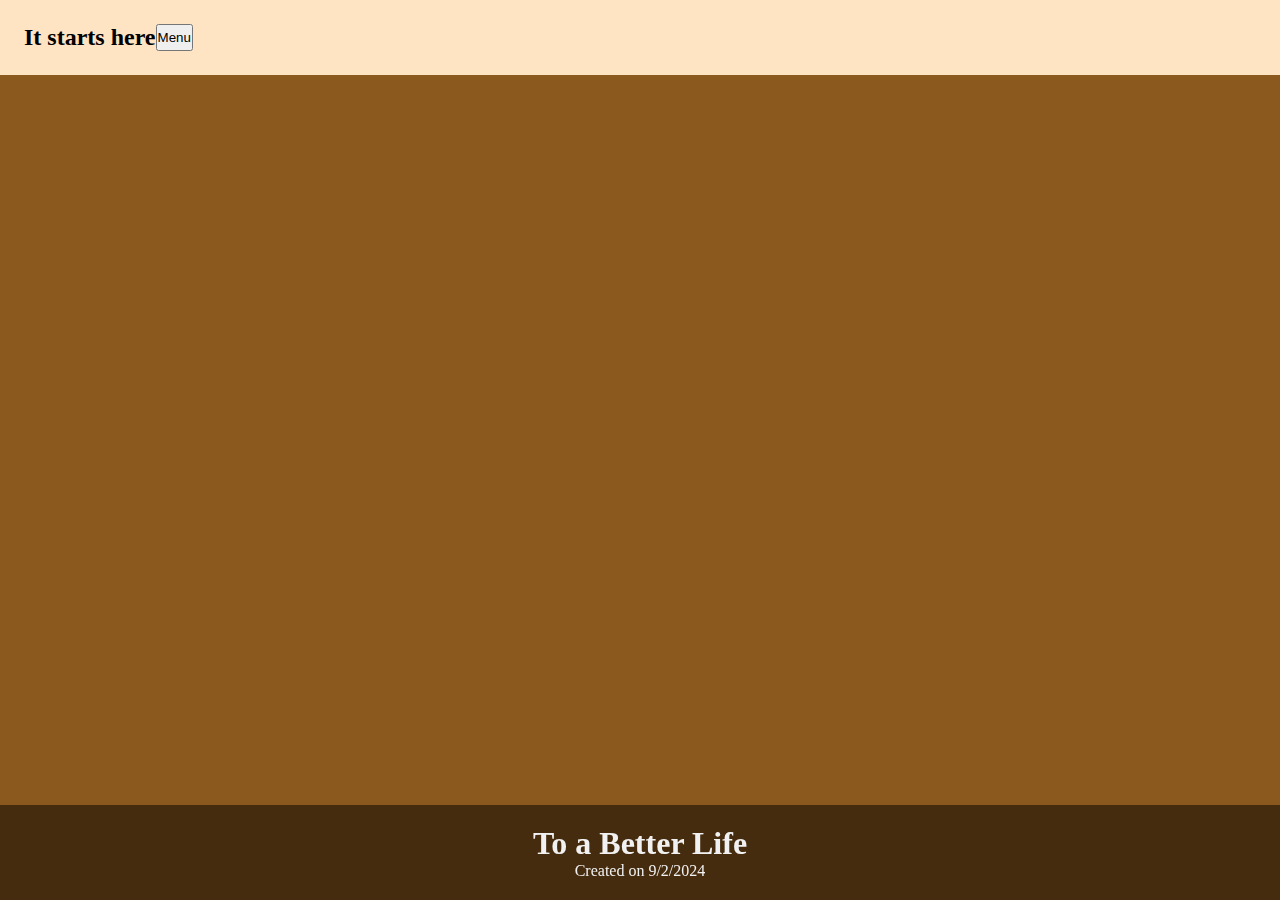
<file: index.html>
<!DOCTYPE html>
<html lang="en">
  <head>
    <meta charset="UTF-8" />
    <meta name="viewport" content="width=device-width, initial-scale=1.0" />
    <link rel="stylesheet" href="style.css" />
    <title>Success</title>
  </head>
  <body>
    <header>
      <nav class="navbar">
        <nav class="navbar" id="navigation">
          <div>
            <h2>It starts here</h2>
          </div>
          <button id="menu">Menu</button>
        </nav>
      <div class="ul-links hidden">
        <ul class="links">
          <li><a href="Pages/Projects/projects.html">Projects</a></li>
          <li><a href="Pages/Tracker/tracker.html">Trackers</a></li>
          <li><a href="Pages/Roadmap/roadmaps.html">Roadmaps</a></li>
          <li><a href="Pages/Goals/goals.html">Goals</a></li>
          <li><a href="Pages/Colllection/collection.html">Collection</a></li>
        </ul>
      </div>
    </header>
    <main>
      <section>
        <video
          onloadstart="this.volume=0.1"
          autoplay="autoplay"
          loop="loop"
          muted
          defaultMuted
          playsinline
          oncontextmenu="return false;"
          preload="auto"
          id="myVideo"
        >
          <source
            src="https://www.dropbox.com/scl/fi/wh8xy0s2dvlnfc5izr4uc/Hisoka.mp4?rlkey=epnvlemzky244e6hn4ezst8af&st=hlu0d8pl&raw=1"
            type="video/mp4"
          />
        </video>
        <div class="content">
          <h1>To a Better Life</h1>
          <p>Created on 9/2/2024</p>
        </div>
      </section>
    </main>
    <script src="script.js"></script>
  </body>
</html>
</file>
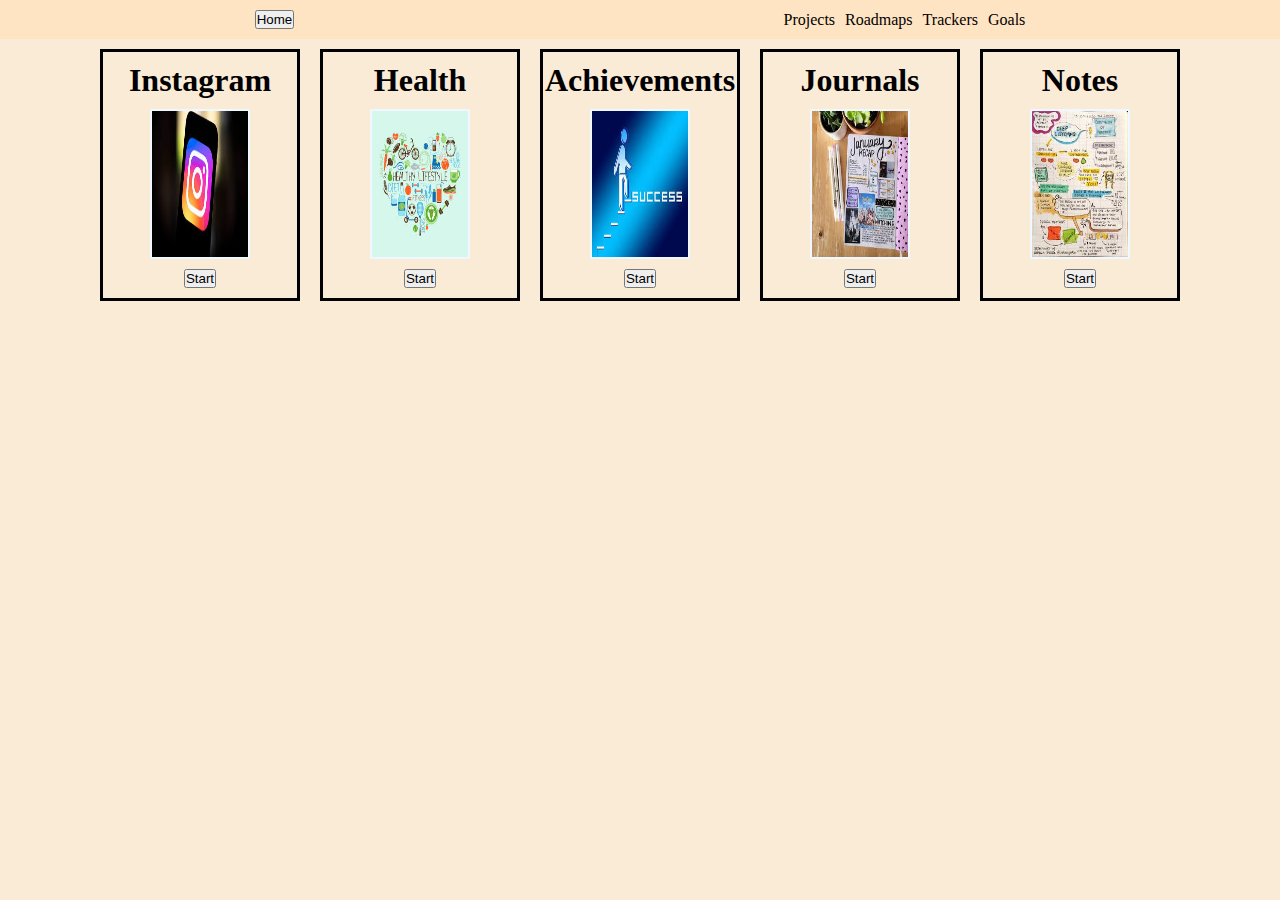
<file: pages/collection.html>
<!DOCTYPE html>
<html lang="en">
  <head>
    <meta charset="UTF-8" />
    <meta name="viewport" content="width=device-width, initial-scale=1.0" />
    <link rel="stylesheet" href="/css/collection.css" />
    <title>Collection</title>
  </head>
  <body>
    <header>
      <nav class="navbar">
        <div>
          <a href="/index.html"><button>Home</button></a>
        </div>
        <div>
          <div>
            <ul class="nav-list">
              <a href="/pages/projects.html"><li>Projects</li></a>
              <a href="/pages/roadmaps.html"><li>Roadmaps</li></a>
              <a href="/pages/tracker.html"><li>Trackers</li></a>
              <a href="/pages/goals.html"><li>Goals</li></a>
            </ul>
        </div>
      </nav>
    </header>
    <main>
      <!-- Start Menu -->
      <section class="card-group">
        <div class="container">
          <h1>Instagram</h1>
          <img src="/Addons/imgs/insta.jpg" alt="Instagram" />
          <button>Start</button>
        </div>
        <div class="container">
          <h1>Health</h1>
          <img src="/Addons/imgs/heath.jpg" alt="Heath" />
          <button>Start</button>
        </div>
        <div class="container">
          <h1>Achievements</h1>
          <img src="/Addons/imgs/achive.jpg" alt="Achievements" />
          <button>Start</button>
        </div>
        <div class="container">
          <h1>Journals</h1>
          <img src="/Addons/imgs/journal.jpg" alt="Journal" />
          <button>Start</button>
        </div>
        <div class="container">
          <h1>Notes</h1>
          <img src="/Addons/imgs/note.jpg" alt="Notes" />
          <button>Start</button>
        </div>
      </section>
    </main>
  </body>
</html>
</file>
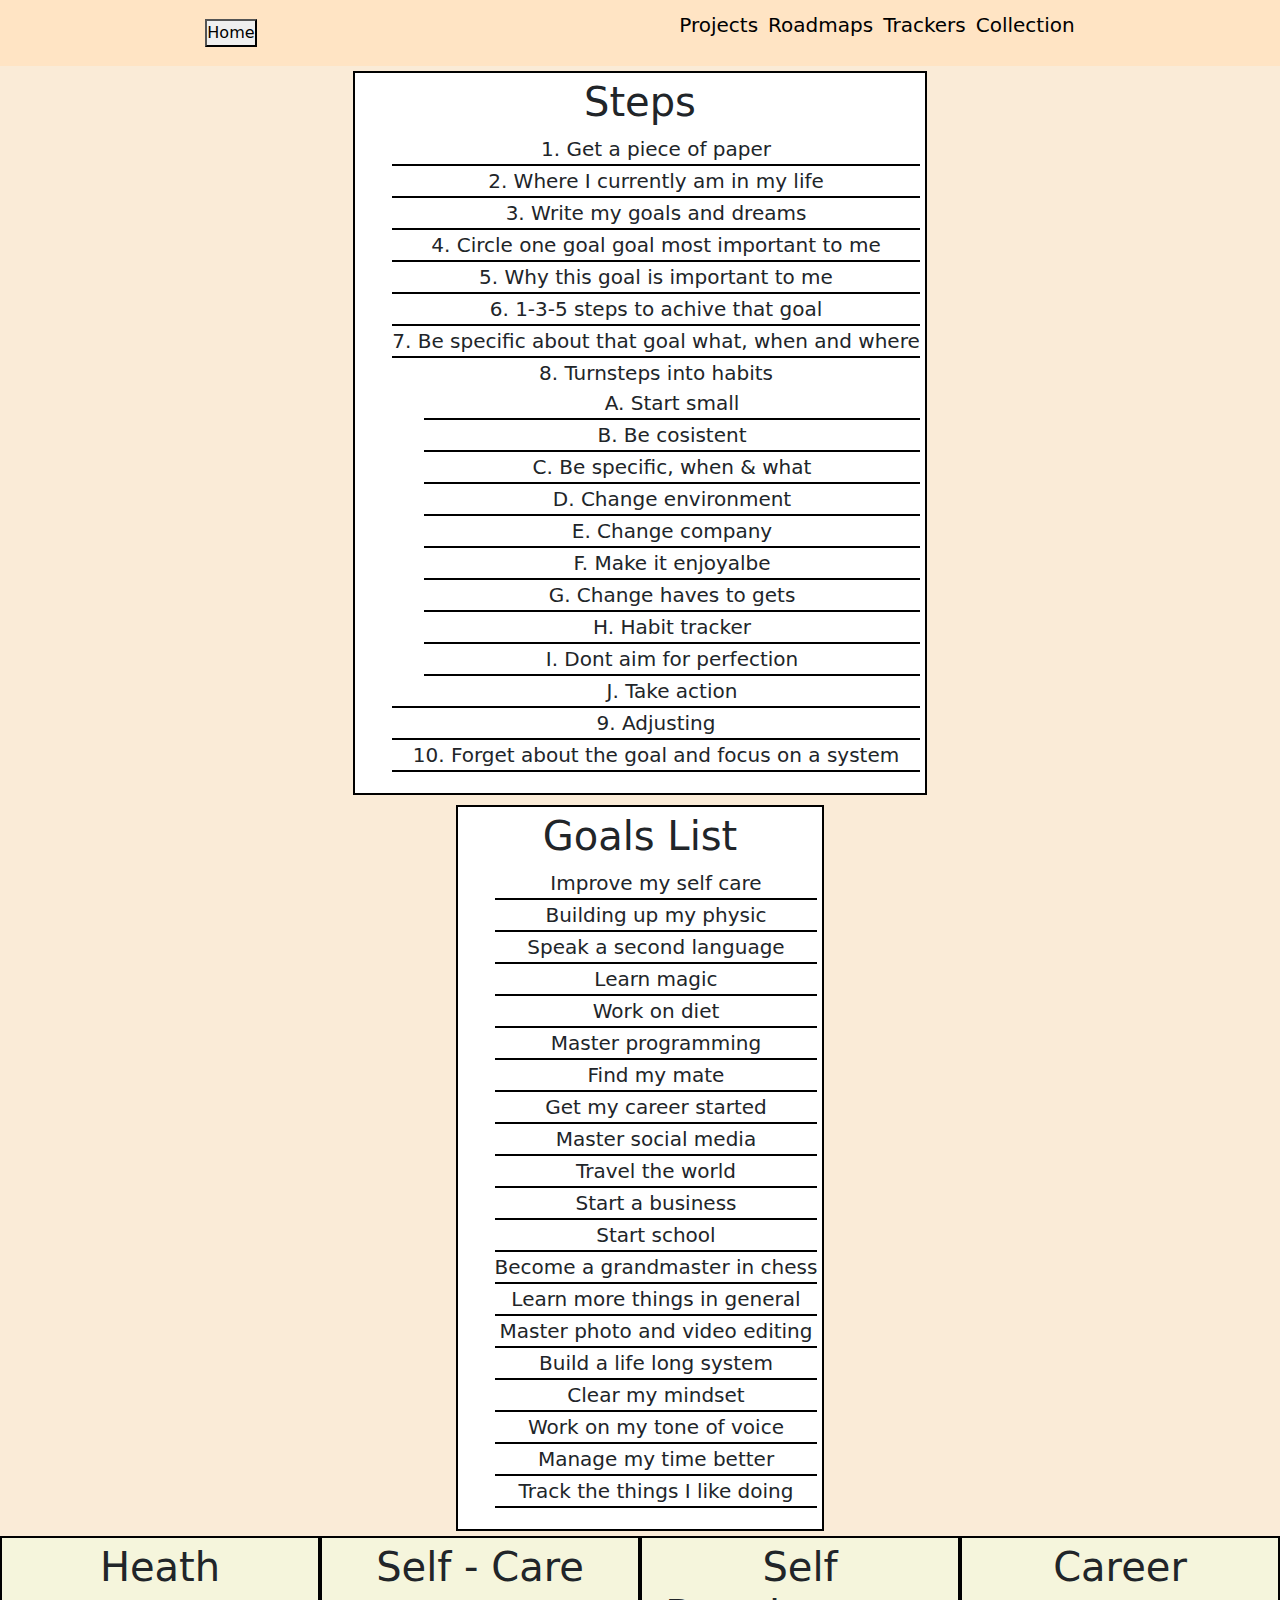
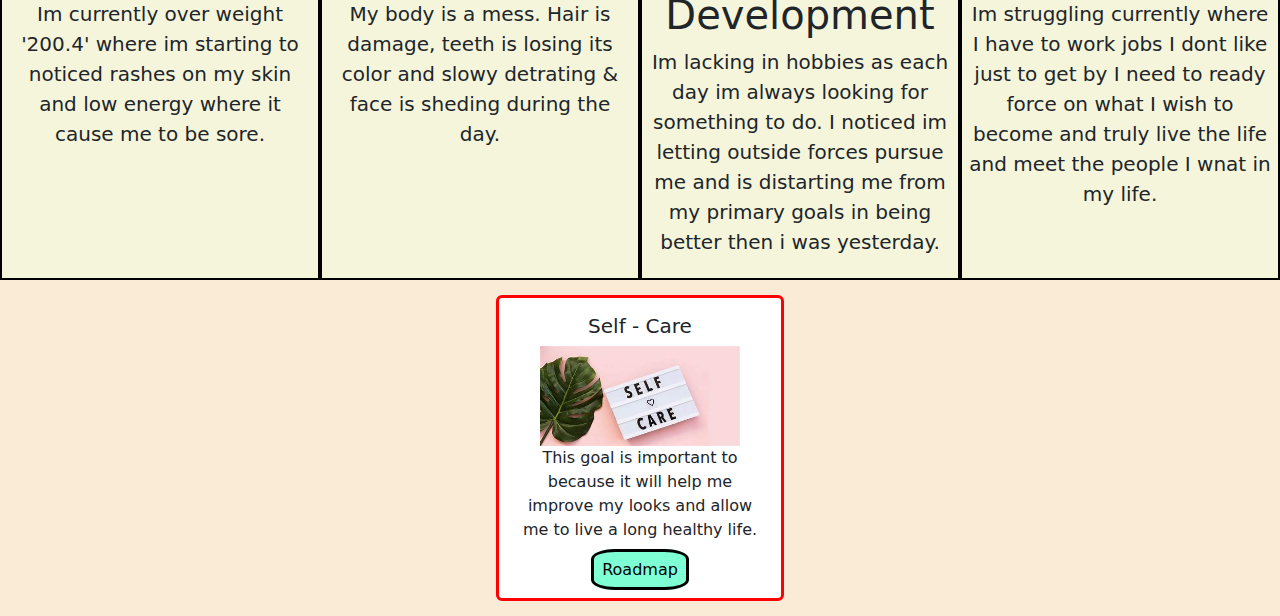
<file: pages/goals.html>
<!DOCTYPE html>
<html lang="en">
  <head>
    <meta charset="UTF-8" />
    <meta name="viewport" content="width=device-width, initial-scale=1.0" />
    <link href="https://cdn.jsdelivr.net/npm/bootstrap@5.3.3/dist/css/bootstrap.min.css" rel="stylesheet" integrity="sha384-QWTKZyjpPEjISv5WaRU9OFeRpok6YctnYmDr5pNlyT2bRjXh0JMhjY6hW+ALEwIH" crossorigin="anonymous">
    <link rel="stylesheet" href="/css/goal.css" />
  </head>
    <title>Goals</title>
  </head>
  <body>
    <header>
      <nav class="navbar">
        <div>
          <a href="/index.html"><button>Home</button></a>
        </div>
        <div>
          <ul class="nav-list">
            <a href="/pages/projects.html"><li>Projects</li></a>
            <a href="/pages/roadmaps.html"><li>Roadmaps</li></a>
            <a href="/pages/tracker.html"><li>Trackers</li></a>
            <a href="/pages/collection.html"><li>Collection</li></a>
          </ul>
        </div>
      </nav>
    </header>
    <main>
      <!-- Steps I must take for each goal -->
      <section class="steps">
        <h1>Steps</h1>
        <ol>
          <li class="item">1. Get a piece of paper</li>
          <li class="item">2. Where I currently am in my life</li>
          <li class="item">3. Write my goals and dreams</li>
          <li class="item">4. Circle one goal goal most important to me</li>
          <li class="item">5. Why this goal is important to me</li>
          <li class="item">6. 1-3-5 steps to achive that goal</li>
          <li class="item">
            7. Be specific about that goal what, when and where
          </li>
          <li class="item">
            8. Turnsteps into habits
            <ol>
              <li class="item">A. Start small</li>
              <li class="item">B. Be cosistent</li>
              <li class="item">C. Be specific, when & what</li>
              <li class="item">D. Change environment</li>
              <li class="item">E. Change company</li>
              <li class="item">F. Make it enjoyalbe</li>
              <li class="item">G. Change haves to gets</li>
              <li class="item">H. Habit tracker</li>
              <li class="item">I. Dont aim for perfection</li>
              <li>J. Take action</li>
            </ol>
          </li>
          <li class="item">9. Adjusting</li>
          <li class="item">10. Forget about the goal and focus on a system</li>
        </ol>
      </section>

      <!-- Goals layout -->
      <section class="list">
        <div>
          <h1>Goals List</h1>
          <div>
            <ul>
              <li class="item">Improve my self care</li>
              <li class="item">Building up my physic</li>
              <li class="item">Speak a second language</li>
              <li class="item">Learn magic</li>
              <li class="item">Work on diet</li>
              <li class="item">Master programming</li>
              <li class="item">Find my mate</li>
              <li class="item">Get my career started</li>
              <li class="item">Master social media</li>
              <li class="item">Travel the world</li>
              <li class="item">Start a business</li>
              <li class="item">Start school</li>
              <li class="item">Become a grandmaster in chess</li>
              <li class="item">Learn more things in general</li>
              <li class="item">Master photo and video editing</li>
              <li class="item">Build a life long system</li>
              <li class="item">Clear my mindset</li>
              <li class="item">Work on my tone of voice</li>
              <li class="item">Manage my time better</li>
              <li class="item">Track the things I like doing</li>
            </ul>
          </div>
        </div>
      </section>

      <!-- Where I am at in life -->
      <section class="life">
        <div class="container">
          <h1>Heath</h1>
          <p>
            Im currently over weight '200.4' where im starting to noticed rashes
            on my skin and low energy where it cause me to be sore.
          </p>
        </div>
        <div class="container">
          <h1>Self - Care</h1>
          <p>
            My body is a mess. Hair is damage, teeth is losing its color and
            slowy detrating & face is sheding during the day.
          </p>
        </div>
        <div class="container">
          <h1>Self Development</h1>
          <p>
            Im lacking in hobbies as each day im always looking for something to
            do. I noticed im letting outside forces pursue me and is distarting
            me from my primary goals in being better then i was yesterday.
          </p>
        </div>
        <div class="container">
          <h1>Career</h1>
          <p>
            Im struggling currently where I have to work jobs I dont like just
            to get by I need to ready force on what I wish to become and truly
            live the life and meet the people I wnat in my life.
          </p>
        </div>
      </section>

      <!-- Why is this goal important -->
      <section class="goals">
        <div class="card" style="width: 18rem">
          <div class="card-body">
            <h5 class="card-title">Self - Care</h5>
            <img src="/Addons/imgs/goals/self care.jpg" alt="Self-Care">
            <p class="card-text">
              This goal is important to because it will help me improve my looks
              and allow me to live a long healthy life.
            </p>
            <a href="/pages/roadmaps/self-care.html" class="card-link">Roadmap</a>
          </div>
        </div>
      </section>
    </main>
    <script src="https://cdn.jsdelivr.net/npm/bootstrap@5.3.3/dist/js/bootstrap.bundle.min.js" integrity="sha384-YvpcrYf0tY3lHB60NNkmXc5s9fDVZLESaAA55NDzOxhy9GkcIdslK1eN7N6jIeHz" crossorigin="anonymous"></script>
  </body>
</html>
</file>
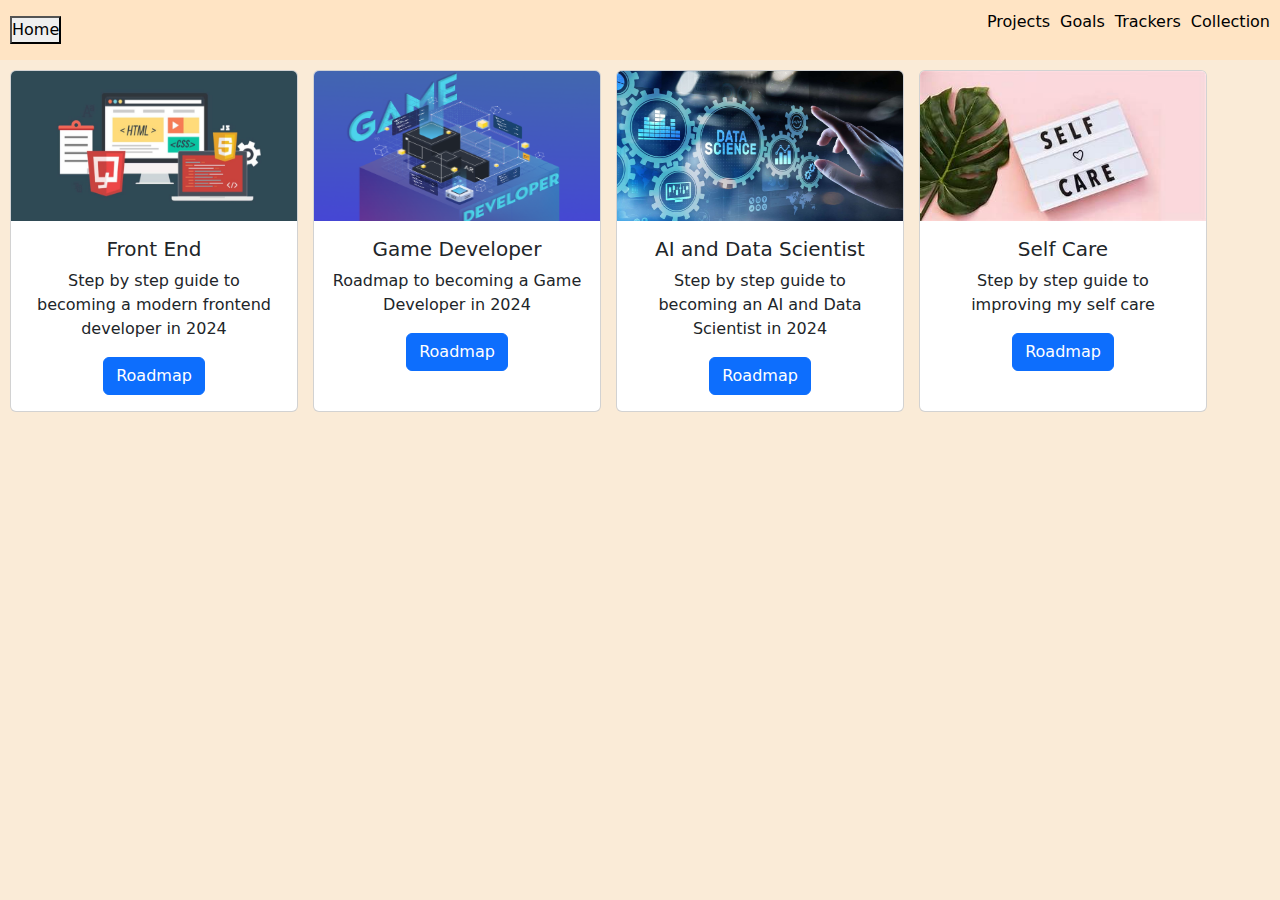
<file: pages/roadmaps.html>
<!DOCTYPE html>
<html lang="en">
  <head>
    <meta charset="UTF-8" />
    <meta name="viewport" content="width=device-width, initial-scale=1.0" />
    <link href="https://cdn.jsdelivr.net/npm/bootstrap@5.3.3/dist/css/bootstrap.min.css" rel="stylesheet" integrity="sha384-QWTKZyjpPEjISv5WaRU9OFeRpok6YctnYmDr5pNlyT2bRjXh0JMhjY6hW+ALEwIH" crossorigin="anonymous">
    <link rel="stylesheet" href="/css/roadmap.css">
    <title>Roadmaps</title>
  </head>
  <body>
    <header>
      <nav class="navbar">
        <div>
          <a href="/index.html"><button>Home</button></a>
        </div>
        <div>
          <div>
            <ul class="nav-list">
              <a href="/pages/projects.html"><li>Projects</li></a>
              <a href="/pages/goals.html"><li>Goals</li></a>
              <a href="/pages/tracker.html"><li>Trackers</li></a>
              <a href="/pages/collection.html"><li>Collection</li></a>
            </ul>
        </div>
      </nav>
    </header>
    <main>
      <section class="cards">
        <div class="card" style="width: 18rem;">
          <img src="/Addons/imgs/roadmap/Front.jpg" class="card-img-top" alt="...">
          <div class="card-body">
            <h5 class="card-title">Front End</h5>
            <p class="card-text">Step by step guide to becoming a modern frontend developer in 2024</p>
            <a href="https://roadmap.sh/frontend" class="btn btn-primary">Roadmap</a>
          </div>
        </div>
        <div class="card" style="width: 18rem;">
          <img src="/Addons/imgs/roadmap/Game.png" class="card-img-top" alt="...">
          <div class="card-body">
            <h5 class="card-title">Game Developer</h5>
            <p class="card-text">Roadmap to becoming a Game Developer in 2024</p>
            <a href="https://roadmap.sh/game-developer" class="btn btn-primary">Roadmap</a>
          </div>
        </div>
        <div class="card" style="width: 18rem;">
          <img src="/Addons/imgs/roadmap/Data-Science.jpg" class="card-img-top" alt="...">
          <div class="card-body">
            <h5 class="card-title">AI and Data Scientist</h5>
            <p class="card-text">Step by step guide to becoming an AI and Data Scientist in 2024</p>
            <a href="#" class="btn btn-primary">Roadmap</a>
          </div>
        </div>
        <div class="card" style="width: 18rem;">
          <img src="/Addons/imgs/goals/self care.jpg" class="card-img-top" alt="...">
          <div class="card-body">
            <h5 class="card-title">Self Care</h5>
            <p class="card-text">Step by step guide to improving my self care</p>
            <a href="/pages/roadmaps/self-care.html" class="btn btn-primary">Roadmap</a>
          </div>
        </div>
      </section>
    </main>
    <script src="https://cdn.jsdelivr.net/npm/bootstrap@5.3.3/dist/js/bootstrap.bundle.min.js" integrity="sha384-YvpcrYf0tY3lHB60NNkmXc5s9fDVZLESaAA55NDzOxhy9GkcIdslK1eN7N6jIeHz" crossorigin="anonymous"></script>
  </body>
</html>
</file>
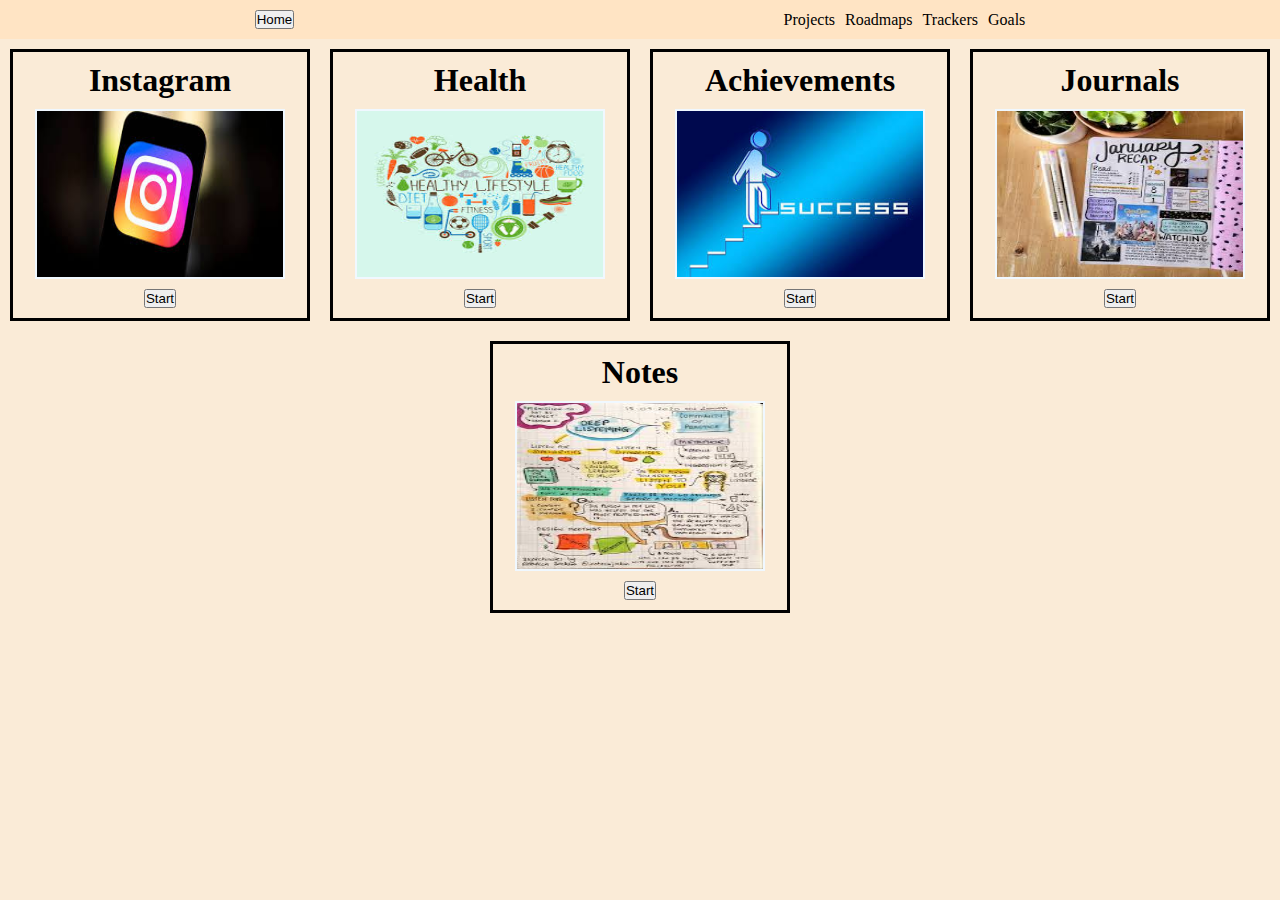
<file: Pages/Colllection/collection.html>
<!DOCTYPE html>
<html lang="en">
  <head>
    <meta charset="UTF-8" />
    <meta name="viewport" content="width=device-width, initial-scale=1.0" />
    <link rel="stylesheet" href="collection.css" />
    <title>Collection</title>
  </head>
  <body>
    <header>
      <nav class="navbar">
        <div>
          <a href="/index.html"><button>Home</button></a>
        </div>
        <div>
          <div>
            <ul class="nav-list">
              <a href="/Pages/Projects/projects.html"><li>Projects</li></a>
              <a href="/Pages/Roadmap/roadmaps.html"><li>Roadmaps</li></a>
              <a href="/Pages/Tracker/tracker.html"><li>Trackers</li></a>
              <a href="/Pages/Goals/goals.html"><li>Goals</li></a>
            </ul>
        </div>
      </nav>
    </header>
    <main>
      <!-- Start Menu -->
      <section class="card-group">
        <div class="container">
          <h1>Instagram</h1>
          <img src="/Addons/imgs/insta.jpg" alt="Instagram" />
          <button>Start</button>
        </div>
        <div class="container">
          <h1>Health</h1>
          <img src="/Addons/imgs/heath.jpg" alt="Heath" />
          <button>Start</button>
        </div>
        <div class="container">
          <h1>Achievements</h1>
          <img src="/Addons/imgs/achive.jpg" alt="Achievements" />
          <button>Start</button>
        </div>
        <div class="container">
          <h1>Journals</h1>
          <img src="/Addons/imgs/journal.jpg" alt="Journal" />
          <button>Start</button>
        </div>
        <div class="container">
          <h1>Notes</h1>
          <img src="/Addons/imgs/note.jpg" alt="Notes" />
          <button>Start</button>
        </div>
      </section>
    </main>
  </body>
</html>
</file>
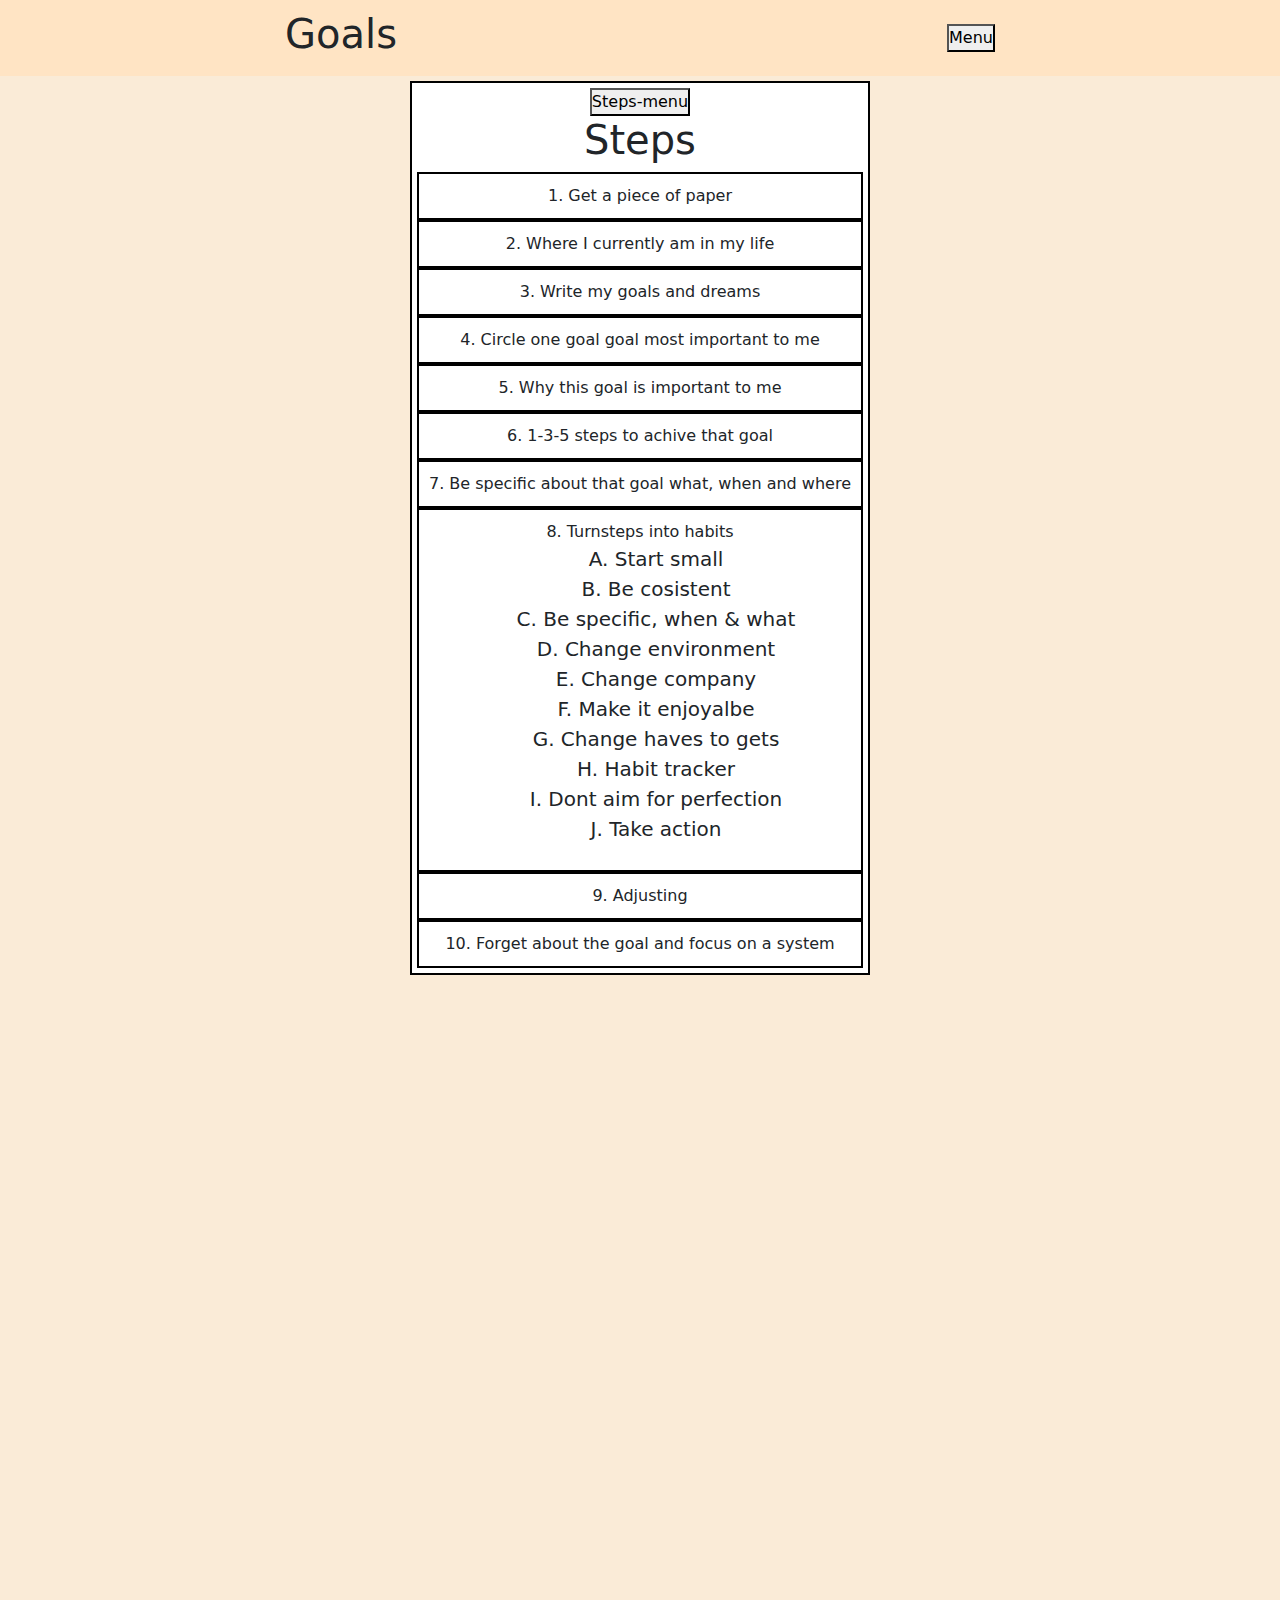
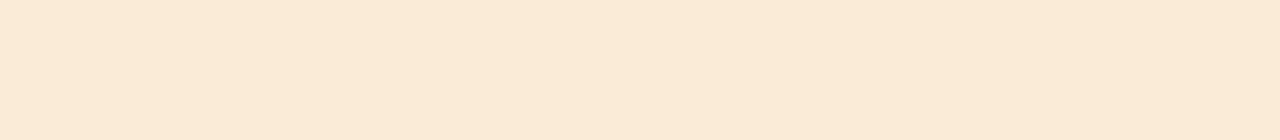
<file: Pages/Goals/goals.html>
<!DOCTYPE html>
<html lang="en">
  <head>
    <meta charset="UTF-8" />
    <meta name="viewport" content="width=device-width, initial-scale=1.0" />
    <link href="https://cdn.jsdelivr.net/npm/bootstrap@5.3.3/dist/css/bootstrap.min.css" rel="stylesheet" integrity="sha384-QWTKZyjpPEjISv5WaRU9OFeRpok6YctnYmDr5pNlyT2bRjXh0JMhjY6hW+ALEwIH" crossorigin="anonymous">
    <link rel="stylesheet" href="goal.css" />
  </head>
    <title>Goals</title>
  </head>
  <body>
    <header>
      <nav class="navbar">
        <h1>Goals</h1>
        <button class="menu-btn">Menu</button>
        <div class="hidden menu">
          <ul class="nav-list">
            <a href="/index.html"><li>Home</li></a>
            <a href="/Pages/Projects/projects.html"><li>Projects</li></a>
            <a href="/Pages/Tracker/tracker.html"><li>Trackers</li></a>
            <a href="/Pages/Colllection/collection.html"><li>Collection</li></a>
          </ul>
        </div>
      </nav>
    </header>
    <main>
      <!-- Steps I must take for each goal -->
      <section class="steps">
       <div class="step-menu hidden">
        <div class="step-btns">
          <button class="step-back">Back</button>
          <ul class="btn-list">
            <li><button class="oneBtn">Step 1</button></li>
            <li><button class="twoBtn">Step 2</button></li>
            <li><button class="threeBtn">Step 3</button></li>
            <li><button class="fourBtn">Step 4</button></li>
            <li><button class="fiveBtn">Step 5</button></li>
            <li><button class="sixBtn">Step 6</button></li>
            <li><button class="sevenBtn">Step 7</button></li>
            <li><button class="eightBtn">Step 8</button></li>
            <li><button class="nineBtn">Step 9</button></li>
            <li><button class="tenBtn">Step 10</button></li>
          </ul>
        </div>
       </div>
      <div>
        <button class="step-btn">Steps-menu</button>
      </div>       
      <div class="steps-list">
        <h1>Steps</h1>
          <div class="item one">1. Get a piece of paper</div>
          <div class="item two">2. Where I currently am in my life</div>
          <div class="item three">3. Write my goals and dreams</div>
          <div class="item four">4. Circle one goal goal most important to me</div>
          <div class="item five">5. Why this goal is important to me</div>
          <div class="item six">6. 1-3-5 steps to achive that goal</div>
          <div class="item seven">
            7. Be specific about that goal what, when and where
          </div>
          <div class="item eight">
            8. Turnsteps into habits
            <ol>
              <li class="items">A. Start small</li>
              <li class="items">B. Be cosistent</li>
              <li class="items">C. Be specific, when & what</li>
              <li class="items">D. Change environment</li>
              <li class="items">E. Change company</li>
              <li class="items">F. Make it enjoyalbe</li>
              <li class="items">G. Change haves to gets</li>
              <li class="items">H. Habit tracker</li>
              <li class="items">I. Dont aim for perfection</li>
              <li>J. Take action</li>
          </div>
          <div class="item nine">9. Adjusting</div>
          <div class="item ten">10. Forget about the goal and focus on a system</div>
        </ol>
      </div>
      </section>

      <!-- Goals layout -->
      <section class="list hidden">
        <div>
          <h1>Goals List</h1>
          <div>
            <ul>
              <li class="item">Improve my self care</li>
              <li class="item">Building up my physic</li>
              <li class="item">Speak a second language</li>
              <li class="item">Learn magic</li>
              <li class="item">Work on diet</li>
              <li class="item">Master programming</li>
              <li class="item">Find my mate</li>
              <li class="item">Get my career started</li>
              <li class="item">Master social media</li>
              <li class="item">Travel the world</li>
              <li class="item">Start a business</li>
              <li class="item">Start school</li>
              <li class="item">Become a grandmaster in chess</li>
              <li class="item">Learn more things in general</li>
              <li class="item">Master photo and video editing</li>
              <li class="item">Build a life long system</li>
              <li class="item">Clear my mindset</li>
              <li class="item">Work on my tone of voice</li>
              <li class="item">Manage my time better</li>
              <li class="item">Track the things I like doing</li>
            </ul>
          </div>
        </div>
      </section>

      <!-- Where I am at in life -->
      <section class="life hidden">
        <div class="container">
          <h1>Heath</h1>
          <p>
            Im currently over weight '200.4' where im starting to noticed rashes
            on my skin and low energy where it cause me to be sore.
          </p>
        </div>
        <div class="container">
          <h1>Self - Care</h1>
          <p>
            My body is a mess. Hair is damage, teeth is losing its color and
            slowy detrating & face is sheding during the day.
          </p>
        </div>
        <div class="container">
          <h1>Self Development</h1>
          <p>
            Im lacking in hobbies as each day im always looking for something to
            do. I noticed im letting outside forces pursue me and is distarting
            me from my primary goals in being better then i was yesterday.
          </p>
        </div>
        <div class="container">
          <h1>Career</h1>
          <p>
            Im struggling currently where I have to work jobs I dont like just
            to get by I need to ready force on what I wish to become and truly
            live the life and meet the people I wnat in my life.
          </p>
        </div>
      </section>

      <!-- Why is this goal important -->
      <section class="goals hidden">
        
        <div class="card" style="width: 18rem">
          <div class="card-body">
            <h5 class="card-title">Self - Care</h5>
            <img src="/Addons/imgs/goals/self care.jpg" alt="Self-Care">
            <p class="card-text">
              This goal is important to because it will help me improve my looks
              and allow me to live a long healthy life.
            </p>
            <a href="/Pages/Roadmap/roadmaps/self-care.html" class="card-link">Roadmap</a>
          </div>
        </div>

        <div class="card" style="width: 18rem">
          <div class="card-body">
            <h5 class="card-title">Career</h5>
            <img src="/Addons/imgs/roadmap/Data-Science.jpg" alt="Self-Care">
            <p class="card-text">
              This goal is important bescuase it allows me to get my futrue life and 
              things I dream of doing come true.
            </p>
            <a href="/Pages/Roadmap/roadmaps/career.html" class="card-link">Roadmap</a>
          </div>
        </div>

      </section>
    </main>
    <footer>
      <nav class="hidden nav-mobile">
        <ul class="mobile-list">
          <li><a href="#" class="menu-item steps-btn"><img  class='icon' src="/Addons/imgs/goals/icons8-steps-96.png" alt="Steps icon"></a></li>
          <li><a href="#" class="menu-item list-btn"><img  class='icon' src="/Addons/imgs/goals/icons8-list-96.png" alt="Steps icon"></a></li>
          <li><a href="#" class="menu-item life-btn"><img  class='icon' src="/Addons/imgs/goals/icons8-notes-96.png" alt="Steps icon"></a></li>
          <li><a href="#" class="menu-item goals-btn"><img  class='icon' src="/Addons/imgs/goals/icons8-roadmap-96.png" alt="Steps icon"></a></li>
        </ul>
      </nav>
    </footer>
    <script src="goals.js"></script>
    <script src="https://cdn.jsdelivr.net/npm/bootstrap@5.3.3/dist/js/bootstrap.bundle.min.js" integrity="sha384-YvpcrYf0tY3lHB60NNkmXc5s9fDVZLESaAA55NDzOxhy9GkcIdslK1eN7N6jIeHz" crossorigin="anonymous"></script>
  </body>
</html>
</file>
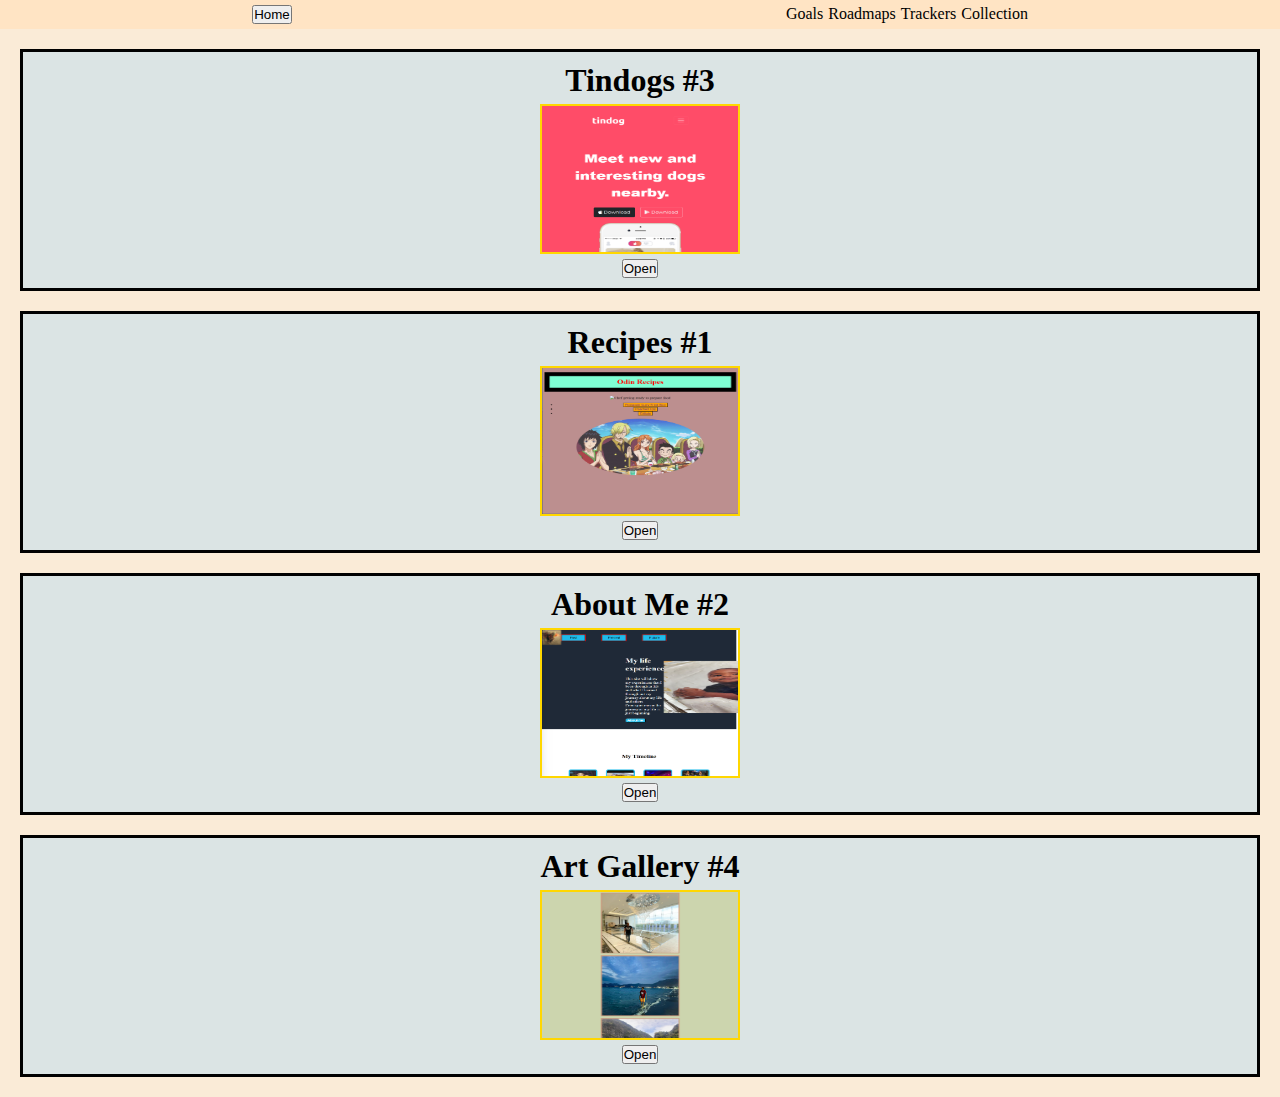
<file: Pages/Projects/projects.html>
<!DOCTYPE html>
<html lang="en">
  <head>
    <meta charset="UTF-8" />
    <meta name="viewport" content="width=device-width, initial-scale=1.0" />
    <link rel="stylesheet" href="projects.css">
    <title>Projects</title>
  </head>
  <body>
    <header>
      <nav class="navbar">
        <div>
          <a href="/index.html"><button>Home</button></a>
        </div>
        <div>
          <div>
            <ul class="nav-list">
              <a href="/Pages/Goals/goals.html"><li>Goals</li></a>
              <a href="/Pages/Roadmap/roadmaps.html"><li>Roadmaps</li></a>
              <a href="/Pages/Tracker/tracker.html"><li>Trackers</li></a>
              <a href="/Pages/Colllection/collection.html"><li>Collection</li></a>
            </ul>
        </div>
      </nav>
    </header>
    <main>
      <section>
        <div class="container">
          <h1>Tindogs #3</h1>
          <img src="imgs/Tindogs.png" alt="Third project">
          <a href="https://demarcus3456.github.io/Tindog/"><button>Open</button></a>
        </div>

        <div class="container">
          <h1>Recipes #1</h1>
          <img src="imgs/odin.png" alt="Third project">
          <a href="https://demarcus3456.github.io/odin-recipes/index.htmlS"><button>Open</button></a>
        </div>

        <div class="container">
          <h1>About Me #2</h1>
          <img src="imgs/about.png" alt="Second project">
          <a href="https://demarcus3456.github.io/odin-recipes/"><button>Open</button></a>
        </div>

        <div class="container">
          <h1>Art Gallery #4</h1>
          <img src="imgs/art.png" alt="Fourth project">
          <a href="https://demarcus3456.github.io/Art-Gallery/"><button>Open</button></a>
        </div>


      </section>
    </main>
  </body>
</html>
</file>
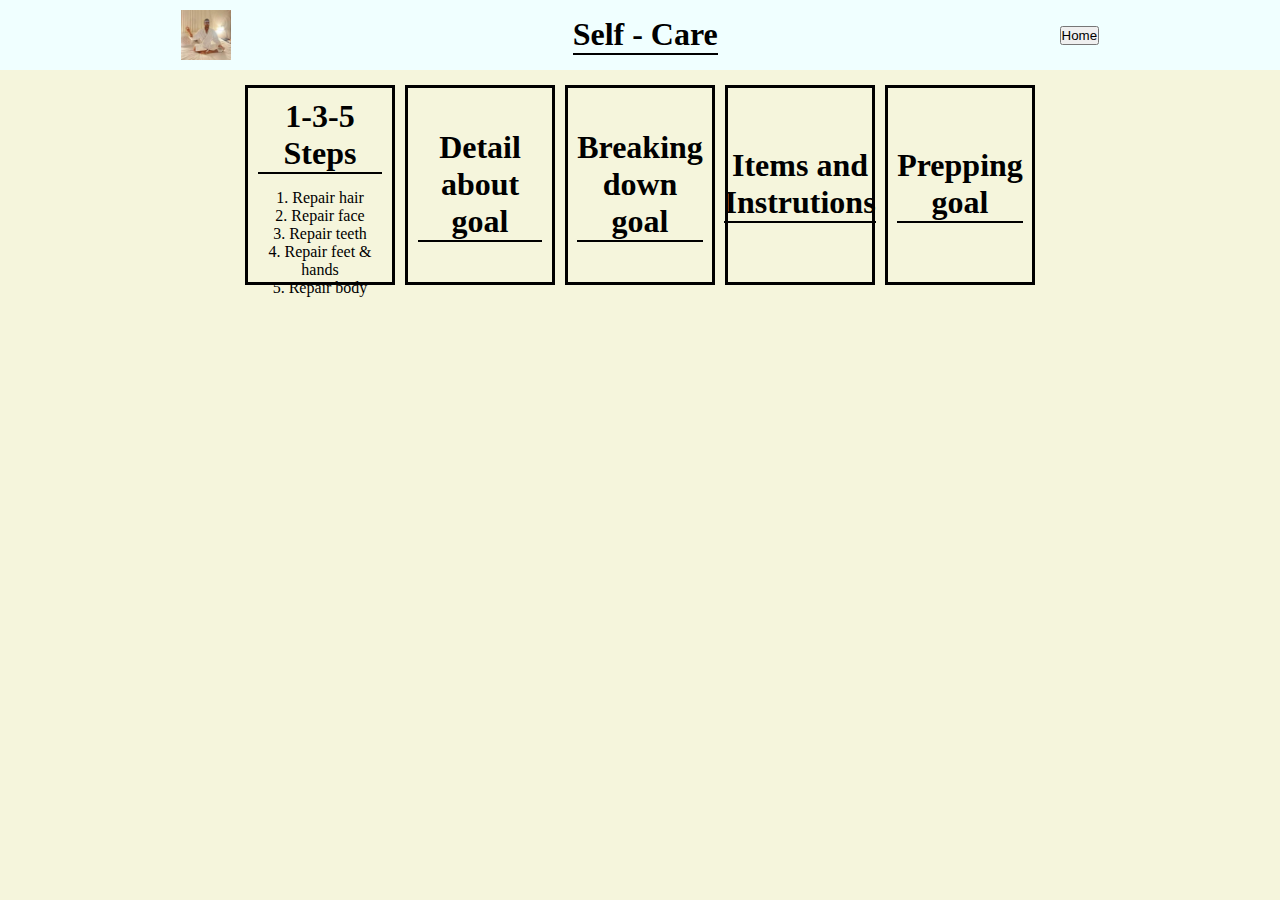
<file: pages/roadmaps/self-care.html>
<!DOCTYPE html>
<html lang="en">
  <head>
    <meta charset="UTF-8" />
    <link rel="stylesheet" href="/css/layout-roadmap.css" />
    <meta name="viewport" content="width=device-width, initial-scale=1.0" />
    <title>Self-Care</title>
  </head>
  <body>
    <header>
      <nav>
        <img src="/Addons/imgs/vision/self.jpg" alt="Vision Board" />
        <h1>Self - Care</h1>
        <a href="/pages/roadmaps.html"><button>Home</button></a>
      </nav>
    </header>
    <main>
      <section>
        <h1>1-3-5 Steps</h1>
        <ul>
          <li>1. Repair hair</li>
          <li>2. Repair face</li>
          <li>3. Repair teeth</li>
          <li>4. Repair feet & hands</li>
          <li>5. Repair body</li>
        </ul>
      </section>
      <section>
        <h1>Detail about goal</h1>
      </section>
      <section>
        <h1>Breaking down goal</h1>
      </section>
      <section>
        <h1>Items and Instrutions</h1>
      </section>
      <section>
        <h1>Prepping goal</h1>
      </section>
    </main>
  </body>
</html>
</file>
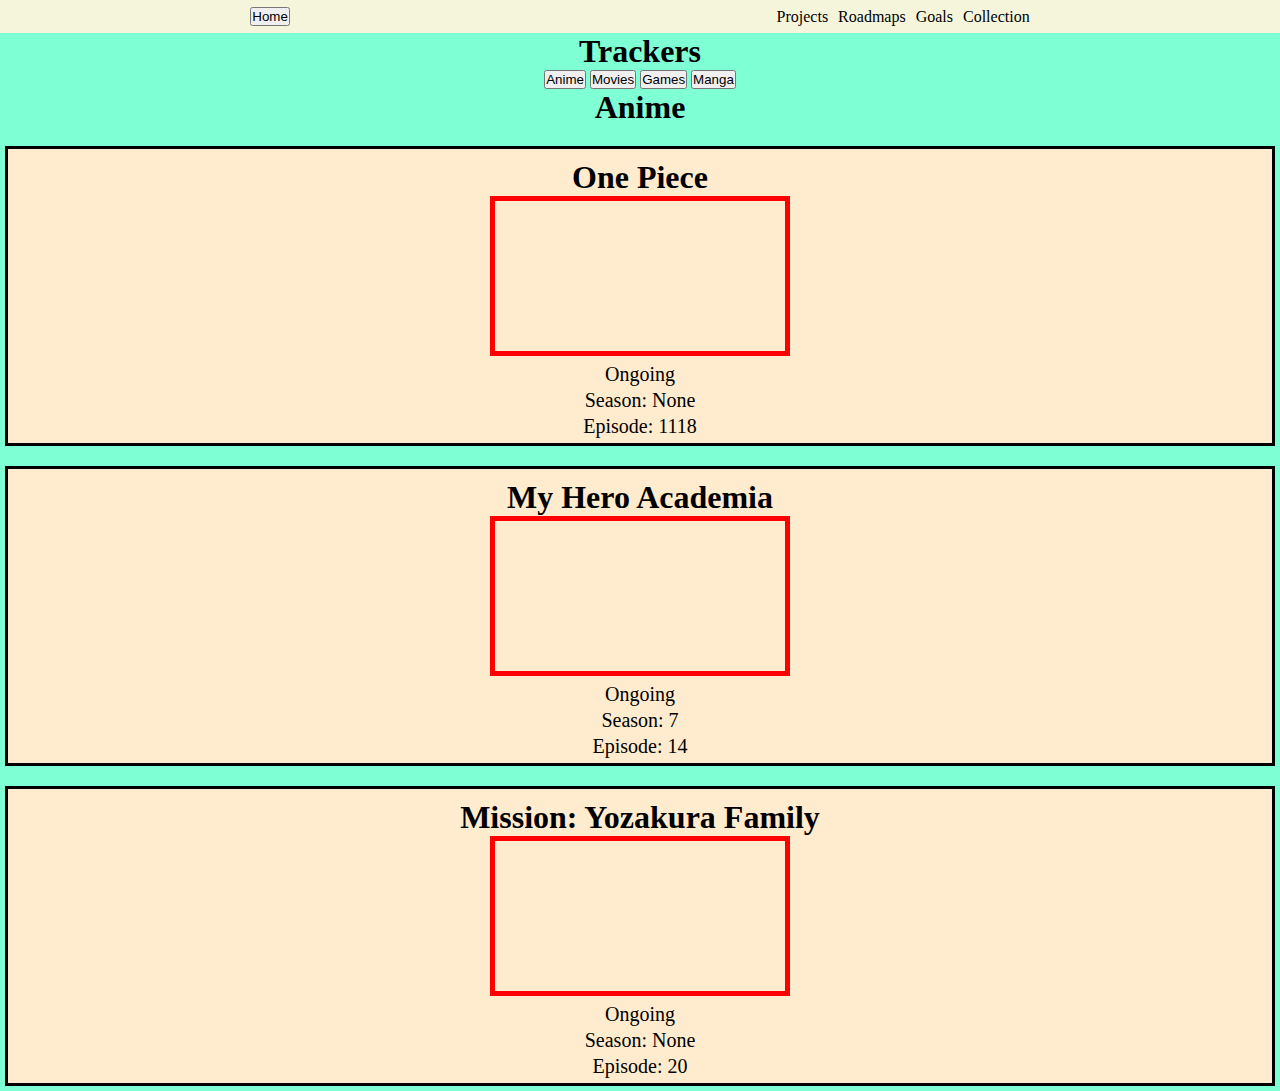
<file: Pages/Tracker/tracker.html>
<!DOCTYPE html>
<html lang="en">
  <head>
    <meta charset="UTF-8" />
    <meta name="viewport" content="width=device-width, initial-scale=1.0" />
    <link rel="stylesheet" href="trackers.css" />
    <title>Trackers</title>
  </head>
  <body>
    <header>
      <nav class="navbar">
        <div>
          <a href="/index.html"><button>Home</button></a>
        </div>
        <div>
          <div>
            <ul class="nav-list">
              <a href="/Pages/Projects/projects.html"><li>Projects</li></a>
              <a href="/Pages/Roadmap/roadmaps.html"><li>Roadmaps</li></a>
              <a href="/Pages/Goals/goals.html"><li>Goals</li></a>
              <a href="/Pages/Colllection/collection.html"><li>Collection</li></a>
            </ul>
        </div>
      </nav>
    </header>
    <main>
      <section>
        <div class="dropdown">
          <h1>Trackers</h1>
        </div>
        <button class="anime-btn">Anime</button>
        <button class="movies-btn">Movies</button>
        <button class="games-btn">Games</button>
        <button class="manga-btn">Manga</button>
        <div id="anime">
          <h1>Anime</h1>

          <div class="container">
            <h1>One Piece</h1>
            <video muted loop autoplay>
              <source src="https://www.dropbox.com/scl/fi/s7gu5sk9skei22fiq1wkt/OnePiece.mp4?rlkey=t1s3r0knx2e0084q8wrjexnuw&st=vd1lgcso&raw=1" type="video/mp4" />
            </video>
            <p>Ongoing</p>
            <p>Season: None</p>
            <p>Episode: 1118</p>
          </div>

          <div class="container">
            <h1>My Hero Academia</h1>
            <video muted loop autoplay>
              <source src="https://www.dropbox.com/scl/fi/8hvydc7i1beiga1ntpz1u/Hero-online-video-cutter.com.mp4?rlkey=2z3rv0genc76rmyfwp2tfxd5j&st=qzugzf3b&raw=1" type="video/mp4" />
            </video>
            <p>Ongoing</p>
            <p>Season: 7</p>
            <p>Episode: 14</p>
          </div>

          <div class="container">
            <h1>Mission: Yozakura Family</h1>
            <video muted loop autoplay>
              <source src="https://www.dropbox.com/scl/fi/43cuzthi5qex2lfahvi7h/Mission-online-video-cutter.com.mp4?rlkey=fp03tvu0j5kcncchgfmiq43nt&st=ss24cigq&raw=1" type="video/mp4"/>
            </video>
            <p>Ongoing</p>
            <p>Season: None</p>
            <p>Episode: 20</p>
          </div>

        </div>
          
           
        <div id="movies" class="hidden">
          <h1>Movies</h1>

          <div class="container">
            <h1>OVERLORD: The Sacred Kingdom</h1>
            <video muted loop autoplay>
              <source src="https://www.dropbox.com/scl/fi/hi10ywrp8fhnp5qtfdovh/OVERLORD-Movie_-The-Sacred-Kingdom-Official-Trailer-online-video-cutter.com.mp4?rlkey=5aclsmjh3q3pnoo62ps8hjdp1&st=rw0qokyl&raw=1" type="video/mp4"/>
            </video>
            <p>Release Date: Sep 20, 2024</p>
          </div>

          <div class="container">
            <h1>Demon Slayer: Kimetsu no Yaiba Infinity Castle</h1>
            <video muted loop autoplay>
              <source src="https://www.dropbox.com/scl/fi/pasgxlsthy8fxqoc6kxe8/Demon-Slayer_-Kimetsu-no-Yaiba-Infinity-Castle-_-OFFICIAL-TRAILER-1.mp4?rlkey=2xjyjjji8lxtu5bqqrqvekw20&st=ootbcy31&raw=1" type="video/mp4"/>
            </video>
            <p>Release Date: Late 2025</p>
          </div>
        </div>

        <div id="games" class="hidden">
          <h1>Games</h1>

          <div class="container">
            <h1>Space Marine 2</h1>
            <video controls>
              <source src="https://www.dropbox.com/scl/fi/wm0qf8ylqph7ze4ol7xwt/Warhammer-40-000_-Space-Marine-2-Gameplay-Overview-Trailer-1.mp4?rlkey=y1jwswgmf035pt1ufdjv3p44b&st=u7bfm375&raw=1" type="video/mp4" />
            </video>
            <p>Ps5</p>
            <p>Release Date: Out</p>
          </div>

          <div class="container">
            <h1>Metal Gear Solid ∆ </h1>
            <video controls>
              <source src="https://www.dropbox.com/scl/fi/y0eh6yju4zvjx45j80845/METAL-GEAR-SOLID-SNAKE-EATER-Official-4K-Trailer-_-Xbox-Games-Showcase-2024-online-video-cutter.com.mp4?rlkey=h9t9ybhdc1diiaw2rxoc4cesy&st=yj28ujm0&raw=1" type="video/mp4" />
            </video>
            <p>Ps5</p>
            <p>Release Date: Early 2025</p>
          </div>

          <div class="container">
            <h1>Doom: The Dark Ages</h1>
            <video controls>
              <source src="https://www.dropbox.com/scl/fi/s0cdsuejorewr87y082qd/DOOM-THE-DARK-AGES-Gameplay-Trailer-4K-2025-online-video-cutter.com.mp4?rlkey=g4rxkwm6f4vc3f66jxdsw3c9f&st=knt00qwc&raw=1" type="video/mp4" />
            </video>
            <p>Ps5</p>
            <p>Release Date: Mid 2025</p>
          </div>
        </div>

        <div id="manga" class="hidden">
          <h1>Manga</h1>

          <div class="manga-container">
            <h1>One Piece</h1>
            <img
            src="/Addons/imgs/luffy.avif"
            alt="One piece manga cover"/>
            <p>Ongoing</p>
            <p>Chapter: 1125</p>
          </div>

          <div class="manga-container">
            <h1>Kengan Omega</h1>
            <img
                  src="/Addons/imgs/kegan.png"
                  alt="Kengan omega manga cover" />
            <p>Ongoing</p>
            <p>Chapter: 275</p>
          </div>

          <div class="manga-container">
            <h1>Kingdom</h1>
            <img src="/Addons/imgs/kingdom.jpg" 
            alt="Kingdom manga cover" />
            <p>Ongoing</p>
            <p>Chapter: 806</p>
          </div>
          
        </div>
      </section>
    </main>

    <script src="tracker.js"></script>
  </body>
</html>
</file>
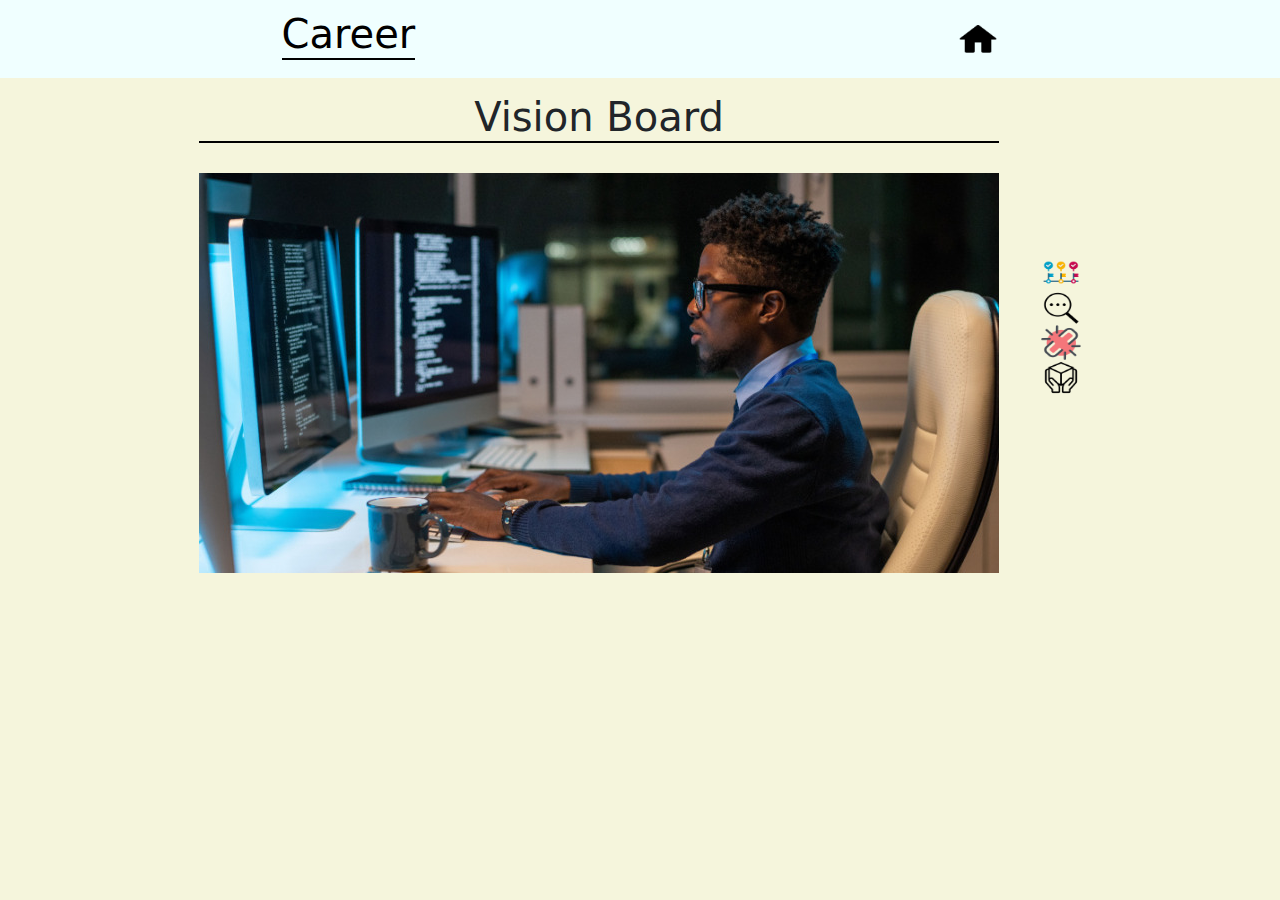
<file: Pages/Roadmap/roadmaps/career.html>
<!DOCTYPE html>
<html lang="en">
  <head>
    <meta charset="UTF-8" />
    <link
      href="https://cdn.jsdelivr.net/npm/bootstrap@5.3.3/dist/css/bootstrap.min.css"
      rel="stylesheet"
      integrity="sha384-QWTKZyjpPEjISv5WaRU9OFeRpok6YctnYmDr5pNlyT2bRjXh0JMhjY6hW+ALEwIH"
      crossorigin="anonymous"
    />
    <link rel="stylesheet" href="layout-roadmap.css" />
    <meta name="viewport" content="width=device-width, initial-scale=1.0" />
    <title>Career</title>
  </head>
  <body>
    <header>
      <nav>
        <a href="career.html"><h1>Career</h1></a>
        <a href="/Pages/Goals/goals.html"
          ><img class="icon" src="/Addons/imgs/icons8-home-96.png" alt="Home"
        /></a>
      </nav>
    </header>
    <main>
      <div class="vision">
        <h1 class="vision-text">Vision Board</h1>
        <img src="/Addons/imgs/vision/progrmmer.jpg" alt="Vision Board" />
      </div>
      <section class="hidden" id="steps">
        <p>School</p>
        <p>Frontend</p>
        <p>Al and Data Scientist</p>
        <p>Software Developer</p>
        <p>Robotics</p>
        <p>Game Developer</p>
      </section>
      <section class="hidden" id="detail">
        <p>
          Improving my programming knowledge and creating different projects.
        </p>
      </section>
      <section class="hidden" id="breakdown">
        <div class="box">
          <h1 class="vision-text">School</h1>
          <p>1.1 Compare and contrast notational systems.</p>
          <p>1.3 Illustrate the basics of computing and processing.</p>
          <p>1.4 Explain the value of data and information.</p>
          <p>1.5 Compare and contrast common units of measure.</p>
          <p>2.1 Classify common types of input/output device interfaces.</p>
          <p>
            2.3 Explain the purpose of common internal computing components.
          </p>
          <p>2.4 Compare and contrast common Internet service types.</p>
          <p>2.7 Explain basic networking concepts.</p>
          <p>
            2.8 Given a scenario, install, configure, and secure a basic
            wireless network.
          </p>
          <p>3.1 Explain the purpose of operating systems.</p>
          <p>3.2 Compare and contrast components of an operating system.</p>
          <p>3.3 Explain the purpose and proper use of software.</p>
          <p>4.1 Compare and contrast programming language categories.</p>
          <p>
            4.2 Given a scenario, use programming organizational techniques and
            interpret logic.
          </p>
          <p>4.3 Explain the purpose and use of programming concepts.</p>
          <p>5.1 Explain database concepts and the purpose of a database.</p>
          <p>5.2 Compare and contrast various database structures.</p>
          <p>5.3 Summarize methods used to interface with databases.</p>
          <p>
            6.1 Summarize confidentiality, integrity, and availability concerns.
          </p>
          <p>6.3 Summarize behavioral security concepts.</p>
          <p>
            6.4 Compare and contrast authentication, authorization, accounting,
            and non-repudiation concepts.
          </p>
        </div>

        <div class="card" style="width: 18rem">
          <img
            src="/Addons/imgs/roadmap/Front.jpg"
            class="card-img-top"
            alt="..."
          />
          <div class="card-body">
            <h5 class="card-title">Front End</h5>
            <p class="card-text">
              Step by step guide to becoming a modern frontend developer in 2024
            </p>
            <a href="https://roadmap.sh/frontend" class="btn btn-primary"
              >Roadmap</a
            >
          </div>
        </div>
        <div class="card" style="width: 18rem">
          <img
            src="/Addons/imgs/roadmap/Game.png"
            class="card-img-top"
            alt="..."
          />
          <div class="card-body">
            <h5 class="card-title">Game Developer</h5>
            <p class="card-text">
              Roadmap to becoming a Game Developer in 2024
            </p>
            <a href="https://roadmap.sh/game-developer" class="btn btn-primary"
              >Roadmap</a
            >
          </div>
        </div>
        <div class="card" style="width: 18rem">
          <img
            src="/Addons/imgs/roadmap/Data-Science.jpg"
            class="card-img-top"
            alt="..."
          />
          <div class="card-body">
            <h5 class="card-title">AI and Data Scientist</h5>
            <p class="card-text">
              Step by step guide to becoming an AI and Data Scientist in 2024
            </p>
            <a href="#" class="btn btn-primary">Roadmap</a>
          </div>
        </div>
      </section>
      <section class="hidden" id="items">
        <ul>
          <a><li></li></a>
          <a><li></li></a>
          <a><li></li></a>
          <a><li></li></a>
          <a><li></li></a>
          <a><li></li></a>
          <a><li></li></a>
        </ul>
      </section>
      <footer>
        <ul class="bottom-nav">
          <li>
            <img
              class="steps-btn icon"
              src="/Addons/imgs/goals/icons8-steps-96 (1).png"
              alt="1-3-5"
            />
          </li>
          <li>
            <img
              class="detail-btn icon"
              src="/Addons/imgs/goals/icons8-detail-96.png"
              alt="Details"
            />
          </li>
          <li>
            <img
              class="breakdown-btn icon"
              src="/Addons/imgs/goals/icons8-break-96.png"
              alt="Breakdown"
            />
          </li>
          <li>
            <img
              class="items-btn icon"
              src="/Addons/imgs/goals/icons8-item-96.png"
              alt="Items"
            />
          </li>
        </ul>
      </footer>
    </main>
    <script
      src="https://cdn.jsdelivr.net/npm/bootstrap@5.3.3/dist/js/bootstrap.bundle.min.js"
      integrity="sha384-YvpcrYf0tY3lHB60NNkmXc5s9fDVZLESaAA55NDzOxhy9GkcIdslK1eN7N6jIeHz"
      crossorigin="anonymous"
    ></script>
    <script src="layout.js"></script>
  </body>
</html>
</file>
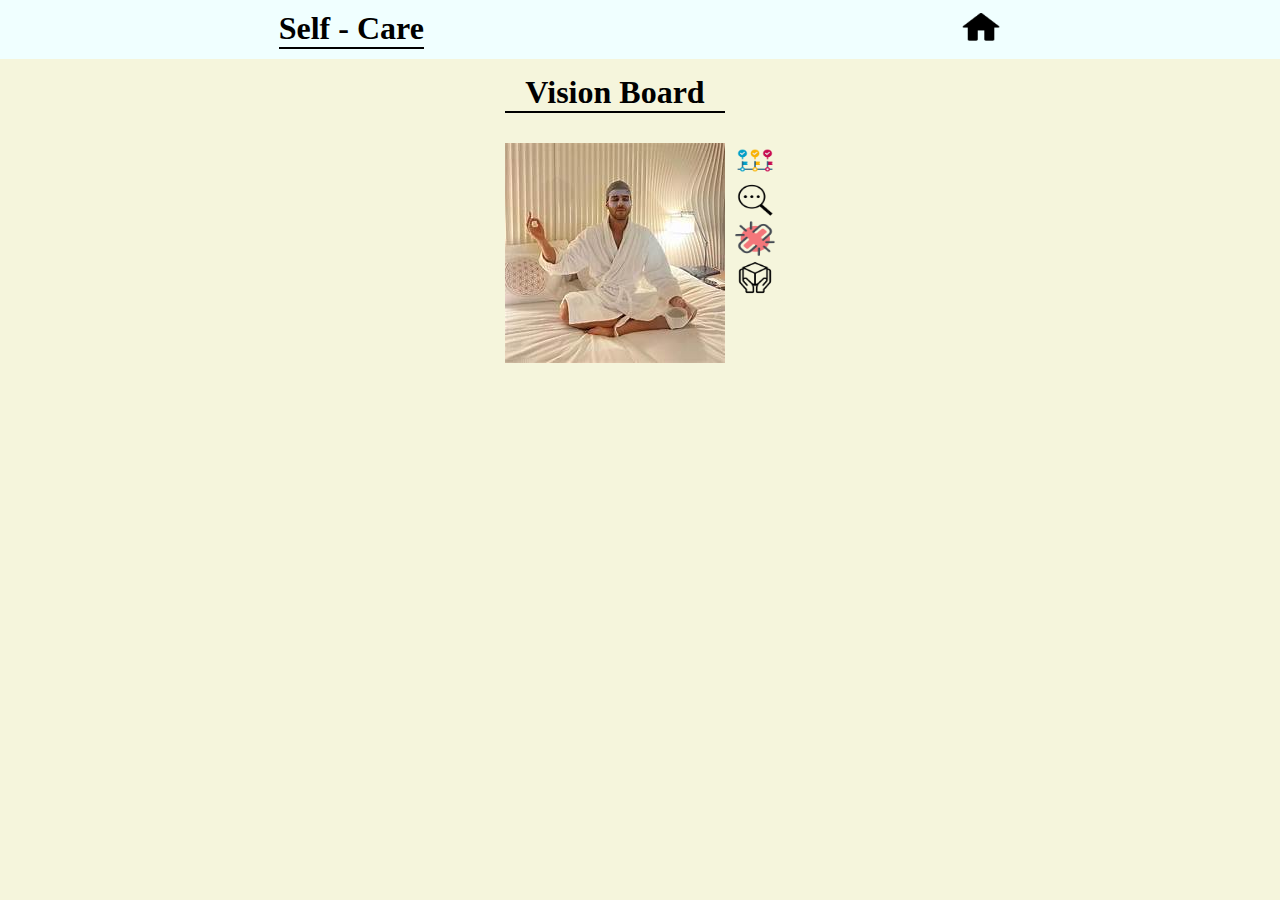
<file: Pages/Roadmap/roadmaps/self-care.html>
<!DOCTYPE html>
<html lang="en">
  <head>
    <meta charset="UTF-8" />
    <link rel="stylesheet" href="layout-roadmap.css" />
    <meta name="viewport" content="width=device-width, initial-scale=1.0" />
    <title>Self-Care</title>
  </head>
  <body>
    <header>
      <nav>
        <a href="self-care.html"><h1>Self - Care</h1></a>
        <a href="/Pages/Goals/goals.html"
          ><img class="icon" src="/Addons/imgs/icons8-home-96.png" alt="Home"
        /></a>
      </nav>
    </header>
    <main>
      <div class="vision">
        <h1 class="vision-text">Vision Board</h1>
        <img src="/Addons/imgs/vision/self.jpg" alt="Vision Board" />
      </div>
      <section class="hidden" id="steps">
        <p>1. Repair hair</p>
        <p>2. Repair face</p>
        <p>3. Repair teeth</p>
        <p>4. Repair body</p>
      </section>
      <section class="hidden" id="detail">
        <p>
          Improving my appearance & being able to look , smell and appear nice
        </p>
      </section>
      <section class="hidden" id="breakdown">
        <div class="box">
          <h1 class="vision-text">Repairing hair</h1>
          <p>1. Oil hair twice a day</p>
          <p>2. Get hair cut & beard trim every two weeks</p>
          <p>3. Curl treatment every 3 months</p>
        </div>

        <div class="box">
          <h1 class="vision-text">Repairing face</h1>
          <p>1. Moist face every morning and night</p>
          <p>2. Apply face mask every saturday</p>
          <p>3. Apply lip bomb when lips are dry</p>
        </div>

        <div class="box">
          <h1 class="vision-text">Repairing teeth</h1>
          <p>1. Brush teeth & use mouthwash every morning and night</p>
          <p>2. Floss every night</p>
        </div>

        <div class="box">
          <h1 class="vision-text">Repairing body</h1>
          <p>1. Every 3 month get feet and hands done</p>
          <p>2. Wear socks</p>
          <p>3. Take a cold shower when I take a shower everyday</p>
          <p>4. Take my daily vitamins</p>
        </div>
      </section>
      <section class="hidden" id="items">
        <ul>
          <a><li>Flaxseed Gel</li></a>
          <a><li>SCurl Texturizer</li></a>
          <a><li>Face towels</li></a>
          <a><li>CeraVe Facial</li></a>
          <a><li>Organic Lip bomb</li></a>
          <a><li>Matcha face mask</li></a>
          <a><li>Pair of socks</li></a>
        </ul>
      </section>
      <footer>
        <ul class="bottom-nav">
          <li>
            <img
              class="steps-btn icon"
              src="/Addons/imgs/goals/icons8-steps-96 (1).png"
              alt="1-3-5"
            />
          </li>
          <li>
            <img
              class="detail-btn icon"
              src="/Addons/imgs/goals/icons8-detail-96.png"
              alt="Details"
            />
          </li>
          <li>
            <img
              class="breakdown-btn icon"
              src="/Addons/imgs/goals/icons8-break-96.png"
              alt="Breakdown"
            />
          </li>
          <li>
            <img
              class="items-btn icon"
              src="/Addons/imgs/goals/icons8-item-96.png"
              alt="Items"
            />
          </li>
        </ul>
      </footer>
    </main>
    <script src="layout.js"></script>
  </body>
</html>
</file>
<file: style.css>
* {
  padding: 0;
  margin: 0;
  box-sizing: border-box;
}

body {
  background-color: rgb(139, 88, 29);
}

a {
  text-decoration: none;
  color: red;
}

.hidden{
  display: none;
}

/* NavBar */
.navbar {
  background-color: bisque;
  padding: 12px;
  display: flex;
  flex-direction: row;
  justify-content: space-between;
}

.links {
  display: flex;
  flex-direction: row;
  gap: 10px;
  list-style-type: none;
}

.navbar ul li :hover {
  color: lightcoral;
}

/* Main Page */
#myVideo {
  position: fixed;
  width: 100%;
  height: 100%;
}

.content {
  position: fixed;
  bottom: 0;
  background: rgba(0, 0, 0, 0.5);
  color: #f1f1f1;
  width: 100%;
  padding: 20px;
  text-align: center;
}

@media only screen and (max-width: 400px) {
  
  .hidden{
    display: none;
  }

  /* Menu */
  .ul-links{
    background-color: bisque;
    padding: 5px;
  }


  /* Content */

}
</file>
<file: css/collection.css>
* {
  padding: 0;
  margin: 0;
  box-sizing: border-box;
}

body {
  background-color: antiquewhite;
  text-align: center;
}

a {
  text-decoration: none;
  color: black;
}

img {
  border: 2px solid aliceblue;
  width: 100px;
  height: 150px;
}

/* NavBar */
.navbar {
  background-color: bisque;
  padding: 10px;
  display: flex;
  flex-direction: row;
  justify-content: space-around;
  align-items: center;
}

.nav-list {
  display: flex;
  list-style: none;
  gap: 10px;
}

/* Title Card */
.container {
  border: 3px solid black;
  padding: 10px;
  margin: 10px;
  width: 200px;
  display: flex;
  flex-direction: column;
  justify-content: center;
  align-items: center;
  gap: 10px;
}

.card-group {
  display: flex;
  justify-content: center;
  align-items: center;
  flex-wrap: wrap;
}
</file>
<file: css/goal.css>
* {
  padding: 0;
  margin: 0;
  box-sizing: border-box;
}

body {
  background-color: antiquewhite;
  text-align: center;
}

a {
  text-decoration: none;
  color: black;
}

li {
  font-size: 20px;
  list-style: none;
}

main {
  display: flex;
  flex-direction: column;
  justify-content: center;
  align-items: center;
}

img {
  width: 200px;
  height: 100px;
}

/* NavBar */
.navbar {
  background-color: bisque;
  padding: 10px;
  display: flex;
  flex-direction: row;
  justify-content: space-around;
  align-items: center;
}

.nav-list {
  display: flex;
  gap: 10px;
}

/* Steps */
.steps {
  background-color: white;
  border: 2px solid black;
  margin: 5px;
  padding: 5px;
}

.item {
  border-bottom: 2px solid black;
}

/* List */
.list {
  background-color: white;
  border: 2px solid black;
  margin: 5px;
  padding: 5px;
  width: auto;
  overflow: auto;
}

/* Life */
.life {
  display: flex;
}

.container {
  border: 2px solid black;
  padding: 5px;
  font-size: 20px;
  background-color: beige;
}

.card {
  border: 3px solid red;
  margin: 15px;
}

.card-link {
  border: 3px solid black;
  border-radius: 25%;
  padding: 8px;
  background-color: aquamarine;
}
</file>
<file: css/roadmap.css>
* {
  padding: 0;
  margin: 0;
  box-sizing: border-box;
}

body {
  background-color: antiquewhite;
}

a {
  text-decoration: none;
  color: black;
}

img {
  width: 60px;
  height: 150px;
}

/* NavBar */
.navbar {
  background-color: bisque;
  padding: 10px;
  display: flex;
  flex-direction: row;
  justify-content: space-between;
  align-items: center;
}

.nav-list {
  display: flex;
  list-style: none;
  gap: 10px;
}

/* Cards */
.cards {
  text-align: center;
  display: flex;
  flex-wrap: wrap;
  padding: 10px;
  gap: 15px;
}
</file>
<file: Pages/Colllection/collection.css>
* {
  padding: 0;
  margin: 0;
  box-sizing: border-box;
}

body {
  background-color: antiquewhite;
  text-align: center;
}

a {
  text-decoration: none;
  color: black;
}

img {
  border: 2px solid aliceblue;
  width: 250px;
  height: 170px;
}

/* NavBar */
.navbar {
  background-color: bisque;
  padding: 10px;
  display: flex;
  flex-direction: row;
  justify-content: space-around;
  align-items: center;
}

.nav-list {
  display: flex;
  list-style: none;
  gap: 10px;
}

/* Title Card */
.container {
  border: 3px solid black;
  padding: 10px;
  margin: 10px;
  width: 300px;
  display: flex;
  flex-direction: column;
  justify-content: center;
  align-items: center;
  gap: 10px;
}

.card-group {
  display: flex;
  justify-content: center;
  align-items: center;
  flex-wrap: wrap;
}

@media only screen and (max-width: 400px) {
  
}
</file>
<file: Pages/Goals/goal.css>
* {
  padding: 0;
  margin: 0;
  box-sizing: border-box;
}

body {
  background-color: antiquewhite;
  text-align: center;
}

a {
  text-decoration: none;
  color: black;
}

li {
  font-size: 20px;
  list-style: none;
}

main {
  display: flex;
  flex-direction: column;
  justify-content: center;
  align-items: center;
}

.icon {
  width: 40px;
  height: 35px;
}

img {
  width: 200px;
  height: 100px;
}

.hidden {
  display: none;
}

main {
  margin-bottom: 760px;
}

/* NavBar */
.navbar {
  background-color: bisque;
  padding: 10px;
  display: flex;
  flex-direction: row;
  justify-content: space-around;
  align-items: center;
}

.nav-list {
  display: flex;
  gap: 10px;
}

/* Steps */
.steps {
  background-color: white;
  border: 2px solid black;
  margin: 5px;
  padding: 5px;
}

.item {
  border: 2px solid black;
  padding: 10px;
}

/* List */
.list {
  background-color: white;
  border: 2px solid black;
  margin: 5px;
  padding: 5px;
  width: auto;
  overflow: auto;
}

/* Life */

.container {
  border: 2px solid black;
  margin-bottom: 10px;
  padding: 5px;
  font-size: 20px;
  background-color: beige;
}

.card {
  border: 3px solid red;
  margin: 15px;
}

.card-link {
  border: 3px solid black;
  border-radius: 25%;
  padding: 8px;
  background-color: aquamarine;
}

@media only screen and (max-width: 400px) {
  /* Navbar */
  .nav-list {
    margin: 0;
    display: flex;
    flex-direction: column;
  }

  /* Content */
  .life {
    flex-direction: column;
    gap: 10px;
    margin: 3px;
  }

  /* Steps */
  .step-btns {
    width: 320px;
    height: 100%;
    padding: 10px;
    display: flex;
    flex-direction: column;
  }

  .btn-list {
    display: flex;
    flex-direction: column;
    gap: 20px;
  }

  .step-back {
    width: 40px;
  }

  /* Content menu */
  .nav-mobile {
    display: flex;
    justify-content: center;
    align-items: center;
    background-color: aquamarine;
    width: 100%;
    height: 50px;
    position: fixed;
    bottom: 0;
  }

  .mobile-list {
    width: 100%;
    height: 65px;
    margin-top: 15px;
    display: flex;
    justify-content: space-around;
    align-items: center;
    padding: 15px;
  }

  .menu-item {
    padding: 5px;
  }
}
</file>
<file: Pages/Projects/projects.css>
*{
    margin: 0;
    padding: 0;
    box-sizing: border-box;
}

body{
    background-color: antiquewhite;
}

ul{
    list-style: none;
}

a{
    text-decoration: none;
    color: black;
}

img{
    width: 200px;
    height: 150px;
    border: 2px solid gold;
}

/* Navbar */
.navbar{
    padding: 5px;
    background-color: bisque;
    display: flex;
    flex-direction: row;
    justify-content: space-around;
}

.nav-list{
    display: flex;
    gap: 5px;
}

/* Content */
.container{
    border: 3px solid black;
    background-color: rgb(219, 228, 228);
    display: flex;
    flex-direction: column;
    justify-content: center;
    align-items: center;
    margin: 20px;
    padding: 10px;
    gap: 5px;
}
</file>
<file: css/layout-roadmap.css>
* {
  padding: 0;
  margin: 0;
  box-sizing: border-box;
}

body {
  background-color: beige;
  text-align: center;
}

h1 {
  border-bottom: 2px solid black;
}

nav {
  background-color: azure;
  padding: 10px;
  display: flex;
  justify-content: space-around;
  align-items: center;
}

img {
  width: 50px;
}

img:hover {
  width: 200px;
}

main {
  display: flex;
  flex-wrap: wrap;
  gap: 10px;
  padding: 15px;
  justify-content: center;
  align-items: center;
}

section {
  width: 150px;
  height: 200px;
  padding: 10px;
  border: 3px solid black;
  display: flex;
  flex-direction: column;
  justify-content: space-evenly;
  align-items: center;
  gap: 15px;
}

ul {
  list-style: none;
}
</file>
<file: Pages/Tracker/trackers.css>
* {
  padding: 0;
  margin: 0;
  box-sizing: border-box;
}

body {
  text-align: center;
  background-color: aquamarine;
}

a {
  text-decoration: none;
  color: black;
}

video {
  width: 300px;
  height: auto;
  border: 5px solid red;
}

img {
  width: 200px;
  height: 200px;
  border: 2px solid black;
}

p{
  font-size: 20px;
  margin: 3px;
}

.hidden {
  display: none;
}

/* Navbar */
.navbar {
  background-color: beige;
  padding: 7px;
  display: flex;
  flex-direction: row;
  align-items: center;
  justify-content: space-around;
}

.nav-list {
  display: flex;
  list-style: none;
  gap: 10px;
}

/* Cards */

.manga-container,
.container{
  border: 3px solid black;
  background-color: blanchedalmond;
  height: 300px;
  margin: 5px;
  margin-top: 20px;
  padding: 10px;
}

.info{
  background-color: black;
  color: white;
  border-radius: 5px;
}

/* Tables */

.anime {
  margin: 0 auto;
  border: 3px solid rgb(228, 124, 124);
}

.item {
  border: 1px solid black;
}

@media only screen and (max-width: 400px) {

}
</file>
<file: Pages/Roadmap/roadmaps/layout-roadmap.css>
* {
  padding: 0;
  margin: 0;
  box-sizing: border-box;
}

body {
  background-color: beige;
  text-align: center;
}

h1 {
  border-bottom: 2px solid black;
}

a {
  text-decoration: none;
  color: black;
}

nav {
  background-color: azure;
  padding: 10px;
  display: flex;
  justify-content: space-around;
  align-items: center;
}

.hidden {
  display: none;
}

img {
  width: 100%;
}

main {
  display: flex;
  flex-wrap: wrap;
  gap: 10px;
  padding: 15px;
  justify-content: center;
  align-items: center;
}

.icon {
  width: 40px;
  height: 35px;
}

.vision-text {
  margin-bottom: 30px;
}

section {
  width: 150px;
  height: 200px;
  padding: 10px;
  font-weight: 700;
  display: flex;
  flex-direction: column;
  justify-content: space-evenly;
  align-items: center;
  gap: 40px;
}

.box {
  border: 3px solid black;
  padding: 10px;
  width: 350px;
}

.cards {
  text-align: center;
  display: flex;
  justify-content: center;
  flex-wrap: wrap;
  padding: 10px;
  gap: 15px;
}

ul {
  list-style: none;
}

#breakdown {
  margin-bottom: 760px;
}

@media only screen and (max-width: 400px) {
  .bottom-nav {
    background-color: aquamarine;
    position: fixed;
    bottom: 0;
    left: 0;
    width: 100%;
    padding: 5px;
    display: flex;
    flex-direction: row;
    justify-content: space-around;
  }
}
</file>
